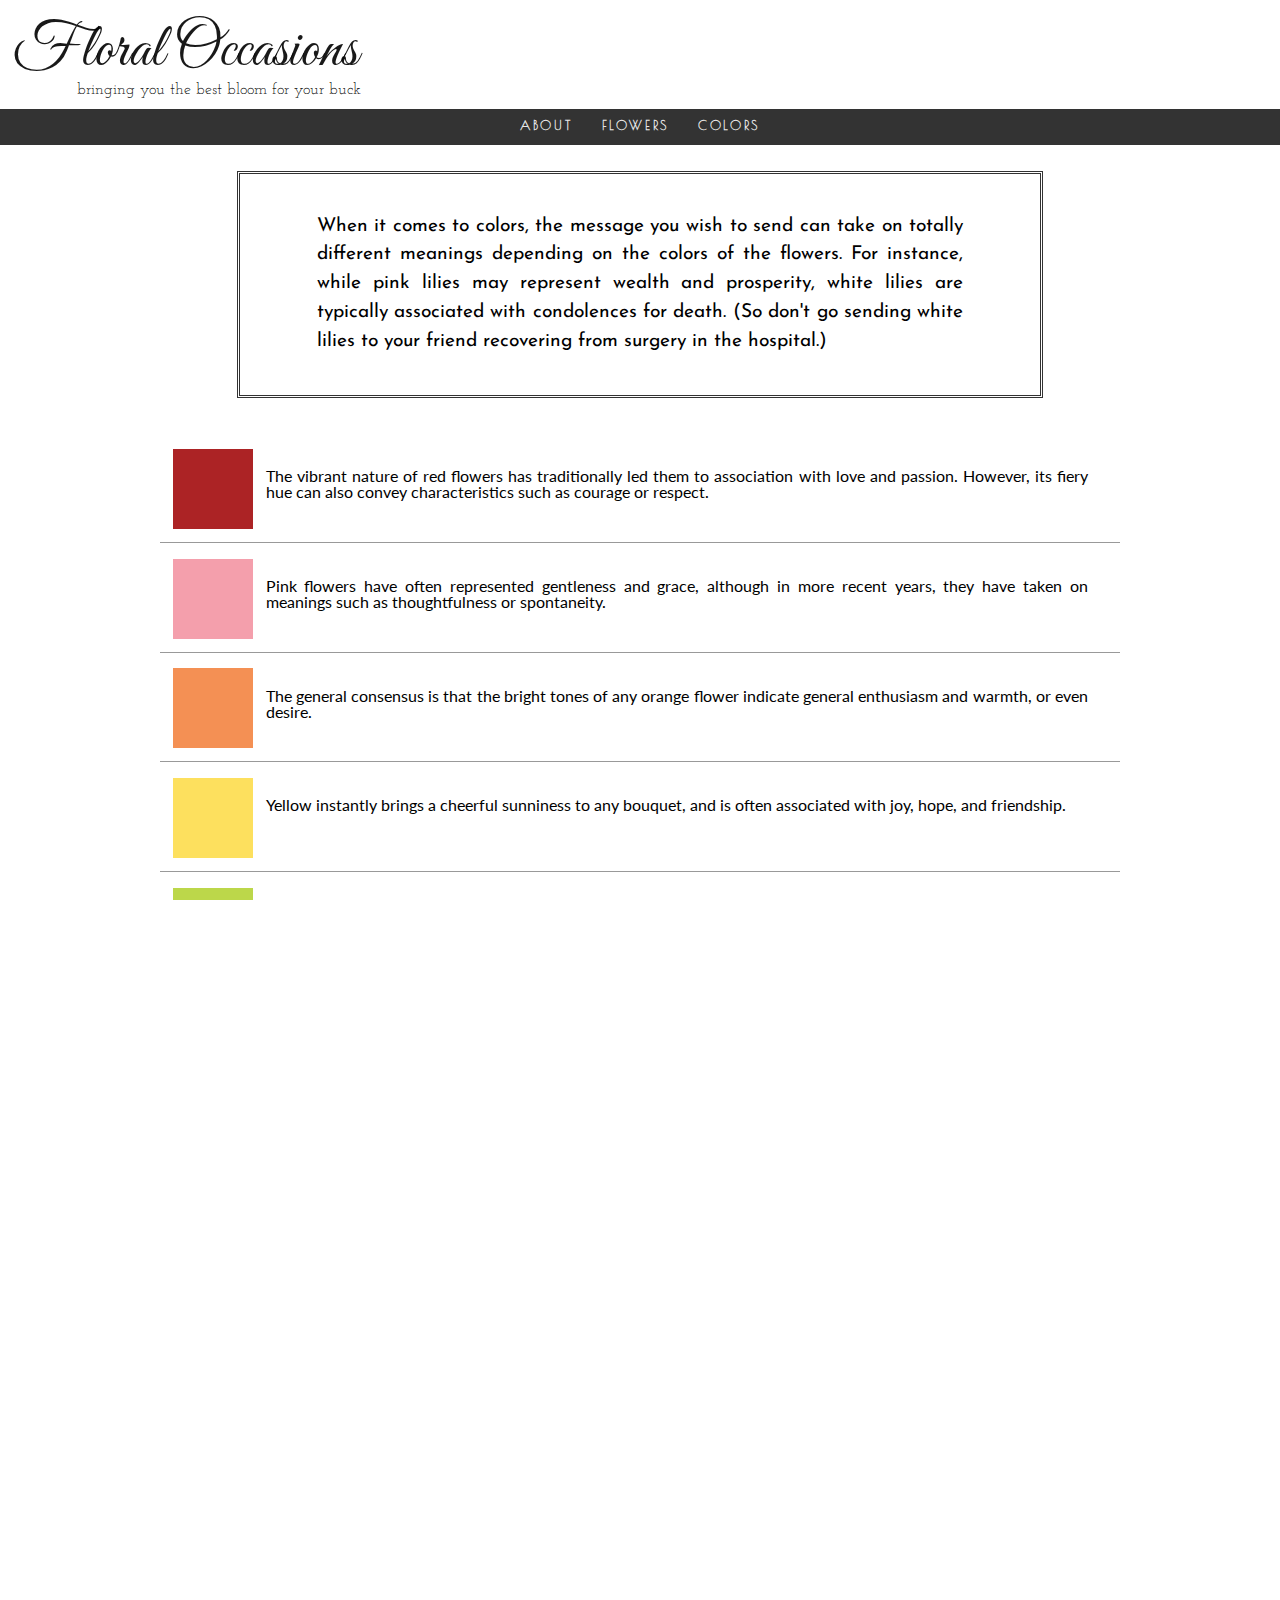
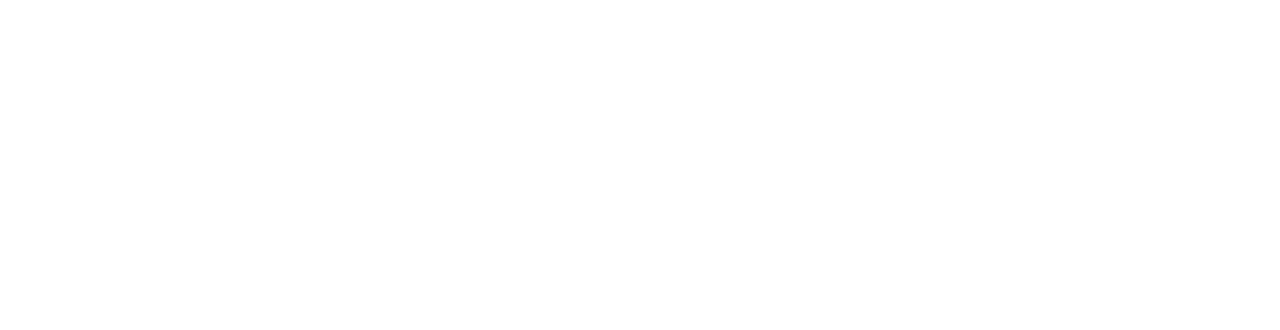
<file: colors.html>
<!DOCTYPE html>
<html lang="en">
<head>
  <meta charset="utf-8">
  <meta name="viewport" content="width=device-width, initial-scale=1">

  <link rel="stylesheet" href="css/main.css">

  <script src="https://ajax.googleapis.com/ajax/libs/jquery/1.12.0/jquery.min.js"></script>
  <script src="js/script.js"></script>
  
  <title>Floral Occasions | Colors</title>
</head>
<body>
  <header>
    <h1>Floral Occasions</h1>
    <p> bringing you the best bloom for your buck</p>
  </header>

  <nav>
    <ul>
      <li><a href="index.html">About</a></li>
      <li><a href="flowers.html">Flowers</a></li>
      <li><a href="colors.html">Colors</a></li>
    </ul>
  </nav>

  <main class="container">
    <div id="intro">
      When it comes to colors, the message you wish to send can take on totally different meanings depending on the colors of the flowers. For instance, while pink lilies may represent wealth and prosperity, white lilies are typically associated with condolences for death. (So don't go sending white lilies to your friend recovering from surgery in the hospital.)
    </div>

    <div class="color">
      <div class="palette red"></div>
      <p>The vibrant nature of red flowers has traditionally led them to association with love and passion. However, its fiery hue can also convey characteristics such as courage or respect.</p>
    </div>
    <div class="color">
      <div class="palette pink"></div>
      <p>Pink flowers have often represented gentleness and grace, although in more recent years, they have taken on meanings such as thoughtfulness or spontaneity.</p>
    </div>
    <div class="color">
      <div class="palette orange"></div>
      <p>The general consensus is that the bright tones of any orange flower indicate general enthusiasm and warmth, or even desire.</p>
    </div>
    <div class="color">
      <div class="palette yellow"></div>
      <p>Yellow instantly brings a cheerful sunniness to any bouquet, and is often associated with joy, hope, and friendship.</p>
    </div>
    <div class="color">
      <div class="palette green"></div>
      <p>While not entirely common among flowers, green is tied with life, vitality, and health. It is can also signify resilience or good luck.</p>
    </div>
    <div class="color">
      <div class="palette blue"></div>
      <p>Paler blue hues have historically stood for peace, vulnerability, and trust.</p>
    </div>
    <div class="color">
      <div class="palette dark-blue"></div>
      <p>Unlike their paler counterparts, darker blues may be associated with anything from wisdom to unattainability.</p>
    </div>
    <div class="color">
      <div class="palette purple"></div>
      <p>Purple has long been associated with royalty and thus conveys qualities such as dignity and success. Paler variations such as lavender are more closely tied with elegance and charm.</p>
    </div>
    <div class="color">
      <div class="palette black"></div>
      <p>Though rare and often expensive, black flowers tend to have more negative connotations such as death, hatred, or vengeance.</p>
    </div>
    <div class="color">
      <div class="palette brown"></div>
      <p>The earthy tones in brown flowers often accompany celebrations of harvest and the earth in autumn.</p>
    </div>
    <div class="color">
      <div class="palette white"></div>
      <p>White in any form has long represented purity, innocence, and humility. However, depending on the accompanying flower, it can also convey sympathy for bereavement.</p>
    </div>

  </main>

  <footer>
    <div id="contact">
      <span id="title">Contact Us</span>
      <p id="address">1111 Engineering Drive<br/> 
         Boulder, CO 80309
      </p>
    </div>
    <div id="copyright">
      <p>&copy; Floral Occasions, 2016</p>
    </div>
  </footer>

</body>
</html>
</file>
<file: css/main.css>
@import url(https://fonts.googleapis.com/css?family=Open+Sans|Century|Monserrat|Poiret+One|Great+Vibes|Corbel|La+Belle+Aurore|Cedarville+Cursive|Josefin+Slab|Josefin+Sans|Lato);
html, body, div, span, applet, object, iframe,
h1, h2, h3, h4, h5, h6, p, blockquote, pre,
a, abbr, acronym, address, big, cite, code,
del, dfn, em, img, ins, kbd, q, s, samp,
small, strike, strong, sub, sup, tt, var,
b, u, i, center,
dl, dt, dd, ol, ul, li,
fieldset, form, label, legend,
table, caption, tbody, tfoot, thead, tr, th, td,
article, aside, canvas, details, embed,
figure, figcaption, footer, header, hgroup,
menu, nav, output, ruby, section, summary,
time, mark, audio, video {
  margin: 0;
  padding: 0;
  border: 0;
  font: inherit;
  font-size: 100%;
  vertical-align: baseline;
}

html {
  line-height: 1;
}

ol, ul {
  list-style: none;
}

table {
  border-collapse: collapse;
  border-spacing: 0;
}

caption, th, td {
  text-align: left;
  font-weight: normal;
  vertical-align: middle;
}

q, blockquote {
  quotes: none;
}
q:before, q:after, blockquote:before, blockquote:after {
  content: "";
  content: none;
}

a img {
  border: none;
}

article, aside, details, figcaption, figure, footer, header, hgroup, main, menu, nav, section, summary {
  display: block;
}

.clearfixed:after {
  display: table;
  content: " ";
  clear: both;
}

/* Global Styles */
html, body {
  background-color: rbga(0, 0, 0, 1);
  height: 100%;
  overflow-x: hidden;
}

footer {
  background-color: rgba(0, 0, 0, 0.8);
  bottom: 0;
  color: rgba(255, 255, 255, 0.9);
  font-family: "Josefin Slab", serif;
  margin-top: 5em;
  position: relative;
  width: 100%;
  float: left;
  /* contact */
}
footer #contact {
  padding: 0.8em;
}
footer #contact #title {
  font-size: 1.4em;
  line-height: 2em;
  text-align: center;
}
footer #contact #address {
  font-family: "Josefin Sans", "Corbel", sans-serif;
  line-height: 1.5em;
  padding: 0 0.75em;
}
footer #copyright {
  background-color: rgba(0, 0, 0, 0.8);
  padding: 0.8em;
  text-align: center;
}

header {
  color: rgba(0, 0, 0, 0.9);
  margin: 0.3em;
  padding: 1em 0.2em 0.4em 0.5em;
  width: 80%;
}
header h1 {
  font-family: "Great Vibes", "La Belle Aurore", serif;
  font-size: 3.8em;
}
header p {
  font-family: "Josefin Slab", serif;
  font-size: 1em;
  margin: 0 4em;
}

main {
  /* section */
}
main section {
  width: 100%;
  float: left;
  display: inline;
  /* text */
}
main section .ad {
  float: right;
  width: 40%;
}
main section .text {
  float: left;
  width: 50%;
  /* .general */
}
main section .text em {
  font-family: "Great Vibes", "La Belle Aurore", serif;
  font-size: 3.8em;
  padding-right: 0.2em;
}
main section .text p {
  float: left;
  font-family: "Josefin Sans", "Corbel", sans-serif;
  font-size: 1.2em;
  line-height: 1.8em;
  margin-top: 2em;
  text-align: justify;
}

nav {
  background-color: rgba(0, 0, 0, 0.8);
  text-align: center;
  width: 100%;
  float: left;
}
nav a {
  color: rgba(255, 255, 255, 0.9);
  display: inline-block;
  font-family: "Poiret One", "Corbel", sans-serif;
  font-size: 0.8em;
  font-weight: 600;
  letter-spacing: 0.2em;
  padding: 0.9em 1em;
  text-decoration: none;
  text-transform: uppercase;
  -moz-transition: ease-in-out 0.5s;
  -o-transition: ease-in-out 0.5s;
  -webkit-transition: ease-in-out 0.5s;
  transition: ease-in-out 0.5s;
}
nav a:hover {
  letter-spacing: 0.3em;
}
nav li {
  display: inline;
}

/* Special CSS */
#promo {
  background: url(../img/header.jpg) no-repeat 0 0;
  -moz-background-size: cover;
  -o-background-size: cover;
  -webkit-background-size: cover;
  background-size: cover;
  clear: both;
  padding: 5em 0;
  margin: 0 auto;
  width: 100%;
}
#promo p {
  border: 5px double rgba(0, 0, 0, 0.8);
  background-color: rgba(255, 255, 255, 0.6);
  color: rgba(0, 0, 0, 0.8);
  font-family: "Josefin Sans", "Corbel", sans-serif;
  font-size: 1.1em;
  line-height: 1.4em;
  text-align: center;
  margin: 0 auto;
  padding: 3.5em 3em;
  width: 60%;
}

.color {
  border-bottom: 1px solid rgba(0, 0, 0, 0.4);
  display: inline-block;
  font-family: "Lato", "Open Sans", "Corbel", Helvetica, sans-serif;
  margin-bottom: 0.5em 0 0.5em;
  overflow-x: hidden;
  width: 100%;
  /* palette */
  /* palette colors */
}
.color p {
  padding: 2em;
}
.color .palette {
  float: left;
  height: 5em;
  width: 5em;
  margin: 0.8em;
}
.color .red {
  background: #ac2325;
}
.color .orange {
  background: #f49054;
}
.color .yellow {
  background: #fde05e;
}
.color .green {
  background: #bcd74a;
}
.color .blue {
  background: #7db4d3;
}
.color .dark-blue {
  background: #104577;
}
.color .purple {
  background: #bc94b7;
}
.color .pink {
  background: #f49fac;
}
.color .black {
  background: rgba(0, 0, 0, 0.8);
}
.color .brown {
  background: #906147;
}
.color .white {
  background: rgba(248, 224, 200, 0.5);
}

.container {
  margin: 3em auto;
  text-align: justify;
  overflow: hidden;
  width: 75%;
}

.hide {
  display: none;
}

#intro {
  border: 0.2em double rgba(0, 0, 0, 0.8);
  font-family: "Josefin Sans", "Corbel", sans-serif;
  font-size: 1.2em;
  line-height: 1.5em;
  padding: 2em 4em;
  margin: 1em 4em 2em;
  text-align: justify;
}

#flowers {
  width: 100%;
  float: left;
  margin: 0 auto;
  text-align: center;
  /* .fl */
}
#flowers:nth-child(1n + 1) {
  margin-left: 0;
  margin-right: -100%;
  clear: none;
}
#flowers .fl {
  display: inline-block;
  font-family: "Josefin Sans", "Corbel", sans-serif;
  list-style: none;
  margin: 1em 0.3em;
  position: relative;
  /* div */
  /* span */
  /* span:hover */
  /* img */
}
#flowers .fl div {
  background-color: rgba(255, 255, 255, 0.85);
  bottom: 1.1em;
  display: none;
  left: 0;
  line-height: 1.2em;
  max-width: 10.75em;
  padding: 1em;
  position: absolute;
  right: 0;
  top: 0;
}
#flowers .fl div a {
  border: 0.1em solid rgba(0, 0, 0, 0.8);
  background-color: white;
  bottom: 1.2em;
  color: rgba(0, 0, 0, 0.8);
  font-size: 0.7em;
  letter-spacing: 0.07em;
  left: 3.25em;
  padding: 0.4em 0.55em;
  position: absolute;
  text-decoration: none;
  text-transform: uppercase;
}
#flowers .fl div a:hover {
  border: 0.1em solid rgba(255, 255, 255, 0.9);
  background-color: #74714e;
  color: rgba(255, 255, 255, 0.9);
}
#flowers .fl div p {
  font-size: 0.85em;
  margin: 1em 0.2em;
}
#flowers .fl div strong {
  font-size: 1.2em;
  font-weight: 600;
  letter-spacing: 0.1em;
  text-transform: lowercase;
}
#flowers .fl span {
  background-color: rgba(0, 0, 0, 0.8);
  color: white;
  cursor: pointer;
  display: block;
  font-family: "Montserrat", "Open Sans", sans-serif;
  font-size: 0.8em;
  font-weight: 500;
  letter-spacing: 0.08em;
  margin: -0.5em 0;
  padding: 0.8em 0 0.6em;
  text-decoration: none;
  text-transform: uppercase;
  -moz-transition: ease-in-out 0.5s;
  -o-transition: ease-in-out 0.5s;
  -webkit-transition: ease-in-out 0.5s;
  transition: ease-in-out 0.5s;
}
#flowers .fl span:hover {
  background-color: rgba(255, 255, 255, 0.9);
  color: rgba(0, 0, 0, 0.8);
  letter-spacing: 0.18em;
}
#flowers .fl img {
  padding: 0 auto;
  margin: 0 auto;
  width: 12em;
}

/* Media Query Stuff */
@media (min-width: 1px) and (max-width: 480px) {
  #flower {
    width: 100%;
    float: left;
  }
}
@media (min-width: 481px) and (max-width: 768px) {
  #flower {
    width: 100%;
    float: left;
  }
}
</file>
